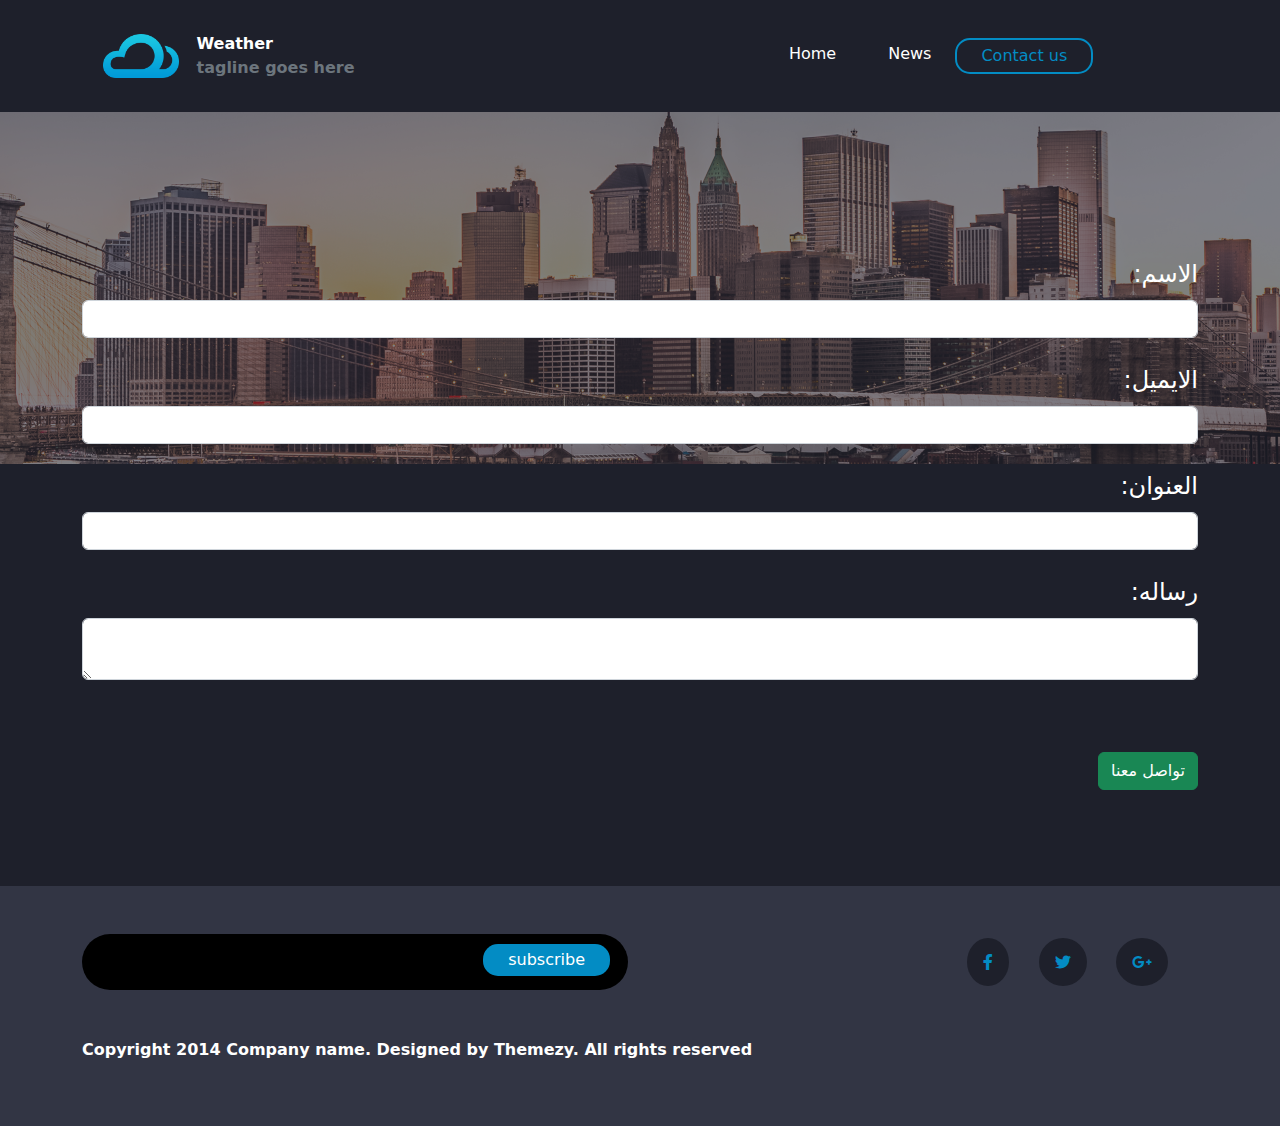
<file: contact.html>
<!DOCTYPE html>
<html lang="en">

<head>
    <meta charset="UTF-8">
    <meta http-equiv="X-UA-Compatible" content="IE=edge">
    <meta name="viewport" content="width=device-width, initial-scale=1.0">
    <link rel="stylesheet" href="master-css/all.css">
    <link rel="stylesheet" href="master-css/bootstrap.min.css">
    <link rel="stylesheet" href="master-css/index.css">
    <title>Weather-App</title>
</head>

<body>
    <nav class="navbar navbar-expand-lg ">
        <div class="container p-3 py-4 justify-content-center">
            <div class="d-flex justify-content-evenly align-items-center">
                <div class="w-25">
                    <img src="images/logo@2x.png" class="w-100" alt="">
                </div>
                <div>
                    <a class="navbar-brand fs-6 text-white fw-bold" href="#">Weather <br> <span
                            class="text-muted">tagline goes here</span> </a>
                </div>
            </div>
            <button class="navbar-toggler" type="button" data-bs-toggle="collapse" data-bs-target="#navbarNav"
                aria-controls="navbarNav" aria-expanded="false" aria-label="Toggle navigation">
                <span class="navbar-toggler-icon"></span>
            </button>
            <div class="w-25  collapse navbar-collapse justify-content-center" id="navbarNav">
                <ul class="navbar-nav justify-content-end w-75">
                    <li class="nav-item me-1">
                        <a class="py-1 px-4 nav-link  text-white" aria-current="page" href="/weatherApp-js/index.html">Home</a>
                    </li>
                    <li class="nav-item">
                        <a class="py-1 px-4  nav-link  text-white" href="/weatherApp-js/news.html">News</a>
                    </li>
                    <li class="nav-item">
                        <a class="py-1 px-4 nav-link active text-white" href="/weatherApp-js/contact.html">Contact us</a>
                    </li>
                </ul>
            </div>
        </div>
    </nav>
    <section dir="rtl" class="main   py-5">
        <section class="py-5">
            <div class="container">
                <div class="form py-5">
                    <form action="">
                        <div class="form-group text-white mb-4">
                            <label for="name" class="mb-2 fs-4">الاسم:</label>
                            <input type="username" class="form-control">
                        </div>
                        <div class="form-group text-white mb-4">
                            <label for="email" class="mb-2 fs-4">الايميل:</label>
                            <input type="email" class="form-control">
                        </div>
                        <div class="form-group text-white mb-4">
                            <label for="sub" class="mb-2 fs-4">العنوان:</label>
                            <input type="sub" class="form-control">
                        </div>
                        <div class="form-group text-white mb-4">
                            <label for="mes" class="mb-2 fs-4">رساله:</label>
                            <textarea name="message" id="" class="form-control"></textarea>
                        </div>
                    </form>
                </div>
                <button class="btn btn-success">تواصل معنا</button>
            </div>
        </section>

    </section>
    <footer class="py-5">
        <div class="container">
            <div class="row d-flex justify-content-between align-items-center">
                <div class="col-md-6 position-relative">
                    <input type="text" class="bg-black rounded-pill fw-bold border-0 p-3 text-white form-control">
                    <input type="button" value="subscribe" id="subscribe">
                </div>
                <div class="icons d-flex col-md-3 justify-content-evenly">
                    <a href="#" class="text-decoration-none">
                        <i class="p-3 fa-brands fa-facebook-f"></i>
                    </a>
                    <a href="#" class="text-decoration-none">
                        <i class="p-3 fa-brands fa-twitter"></i>
                    </a>
                    <a href="#" class="text-decoration-none">
                        <i class="p-3 fa-brands fa-google-plus-g"></i>
                    </a>
                </div>
            </div>
            <div class="pt-5 text-white fw-bold">
                <p>Copyright 2014 Company name. Designed by Themezy. All rights reserved</p>
            </div>
        </div>
    </footer>
    <script src="master-js/bootstrap.bundle.min.js"></script>
    <script src="master-js/index.js"></script>
</body>

</html>
</file>
<file: master-css/index.css>
*{
    box-sizing: border-box;
}
.navbar{
    background-color:#1e202b ;
}

.navbar-nav .active{
    color:#038cc4 !important;
    border:2px solid #038cc4 !important;
    border-radius: 15px;
    -webkit-border-radius: 15px;
    -moz-border-radius: 15px;
    -ms-border-radius: 15px;
    -o-border-radius: 15px;
}

.navbar-nav .nav-item .nav-link:hover{
    color: #038cc4 !important;
    border: 2px solid #038cc4 !important;
    border-radius: 15px;
    -webkit-border-radius: 15px;
    -moz-border-radius: 15px;
    -ms-border-radius: 15px;
    -o-border-radius: 15px;
}

.main{
    background-color: #1e202b;
}

.main #send{
    position: absolute;
    right:100px;
    top:10px;
    background-color: #038cc4;
    color: white;
    border: 0;
    padding:4px 25px;
    border-radius: 15px;
    -webkit-border-radius: 15px;
    -moz-border-radius: 15px;
    -ms-border-radius: 15px;
    -o-border-radius: 15px;
    z-index: 100;
}

#subscribe{
    position: absolute;
    right: 30px;
    top: 10px;
    background-color: #038cc4;
    color: white;
    border: 0;
    padding: 4px 25px;
    border-radius: 15px;
    -webkit-border-radius: 15px;
    -moz-border-radius: 15px;
    -ms-border-radius: 15px;
    -o-border-radius: 15px;
    z-index: 200;
}

.main #search:focus{
    box-shadow: none;
}

footer #subscribe:focus{
    box-shadow:0 0 0 0 !important;
}

.main{
    background-image: url(../images/banner.png);
    background-repeat: no-repeat;
    background-position: top center;
}

.main .container .location{
    margin-bottom: 70px;
}

.item .item-body h1 {
    font-size: 80px;
}

.item,
.forecast2{
    background-color: #323544;
    color: white !important;
}

.forecast1{
    background-color:#262936;
}

.num-temp h2{
    font-size: 50px;
}

footer{
    background-color: #323544;
}

footer .icons a{
    background-color: #1e202b;
    border-radius: 50%;
    -webkit-border-radius: 50%;
    -moz-border-radius: 50%;
    -ms-border-radius: 50%;
    -o-border-radius: 50%;
    color: #038cc4;
}

footer .icons a:hover{
    background-color: #038cc4;
    color: white;
}
</file>
